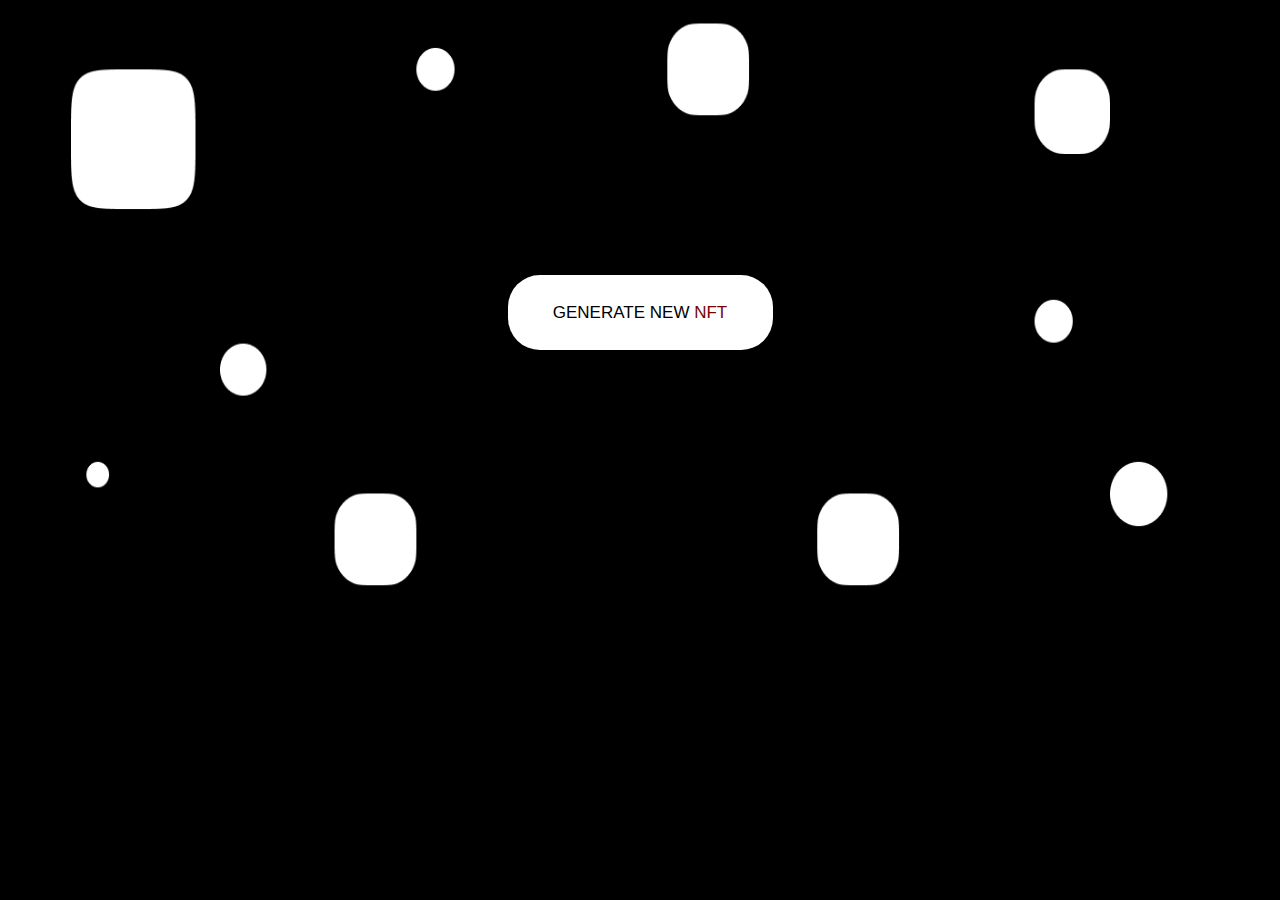
<file: index.html>
<!doctype html>
<html lang="ru">
<head>
    <meta charset="UTF-8">
    <meta name="viewport"
          content="width=device-width, user-scalable=no, initial-scale=1.0, maximum-scale=1.0, minimum-scale=1.0">
    <meta http-equiv="X-UA-Compatible" content="ie=edge">
    <link rel="stylesheet" href="css/index.css"/>
    <link rel="stylesheet" href="./css/reset.css">
    <link rel="preconnect" href="https://fonts.googleapis.com">
    <link rel="preconnect" href="https://fonts.gstatic.com" crossorigin>
    <link href="https://fonts.googleapis.com/css2?family=Space+Grotesk:wght@300;400;500;600;700&display=swap"
          rel="stylesheet">
    <title>NFT</title>
</head>
<body>
<div id="container">
    <div class="header">
        <button id="button" class="button">
            GENERATE NEW <span class="red-text">NFT</span>
        </button>
    </div>
    <ul id="list" class="list">

    </ul>
</div>
<script src="js/index.js"/>
</body>
</html>
</file>
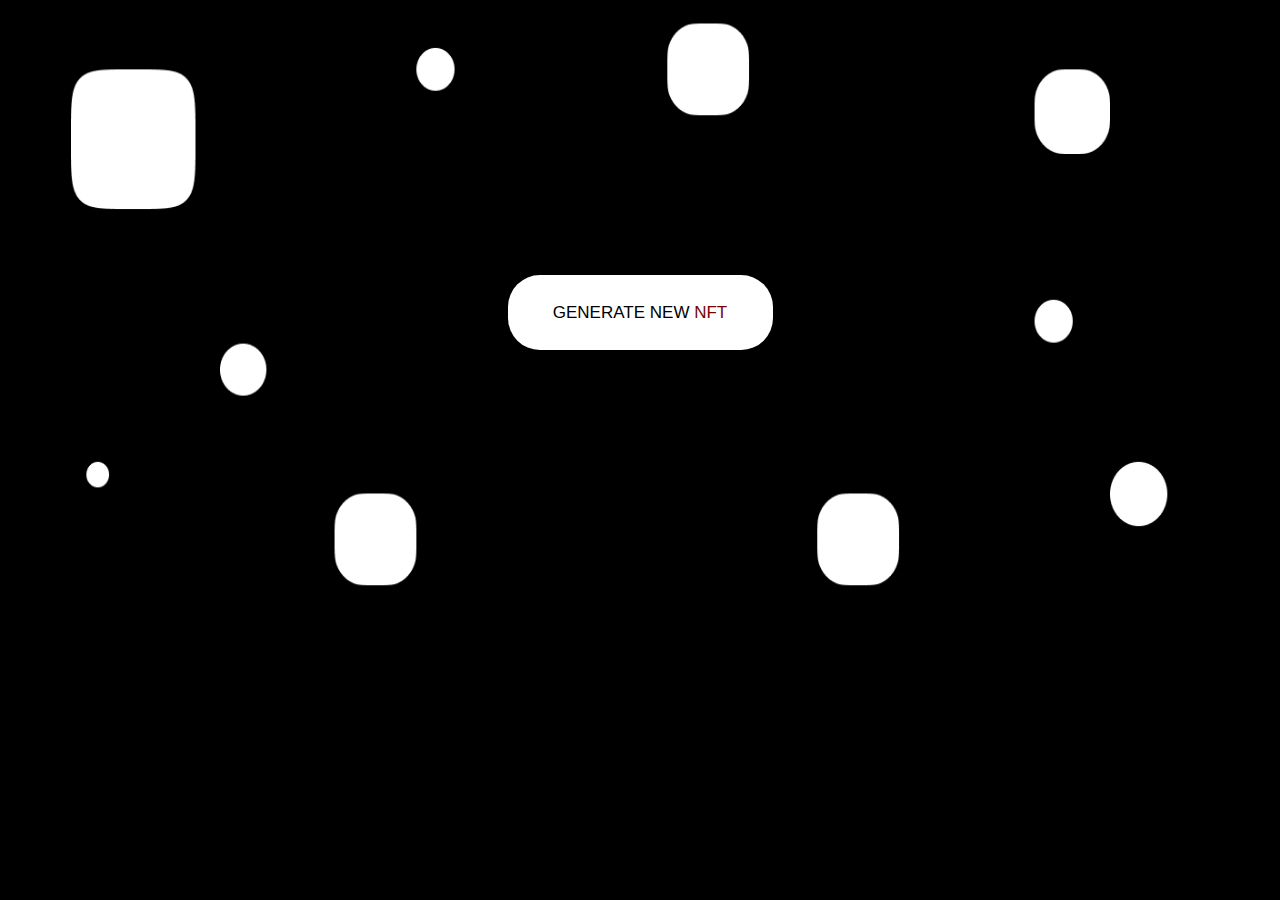
<file: HW7/index.html>
<!doctype html>
<html lang="ru">
<head>
    <meta charset="UTF-8">
    <meta name="viewport"
          content="width=device-width, user-scalable=no, initial-scale=1.0, maximum-scale=1.0, minimum-scale=1.0">
    <meta http-equiv="X-UA-Compatible" content="ie=edge">
    <link rel="stylesheet" href="css/index.css"/>
    <link rel="stylesheet" href="./css/reset.css">
    <link rel="preconnect" href="https://fonts.googleapis.com">
    <link rel="preconnect" href="https://fonts.gstatic.com" crossorigin>
    <link href="https://fonts.googleapis.com/css2?family=Space+Grotesk:wght@300;400;500;600;700&display=swap"
          rel="stylesheet">
    <title>NFT</title>
</head>
<body>
<div id="container">
    <div class="header">
        <button id="button" class="button">
            GENERATE NEW <span class="red-text">NFT</span>
        </button>
    </div>
    <ul id="list" class="list">
    </ul>
</div>
<script src="js/index.js"/>
</body>
</html>
</file>
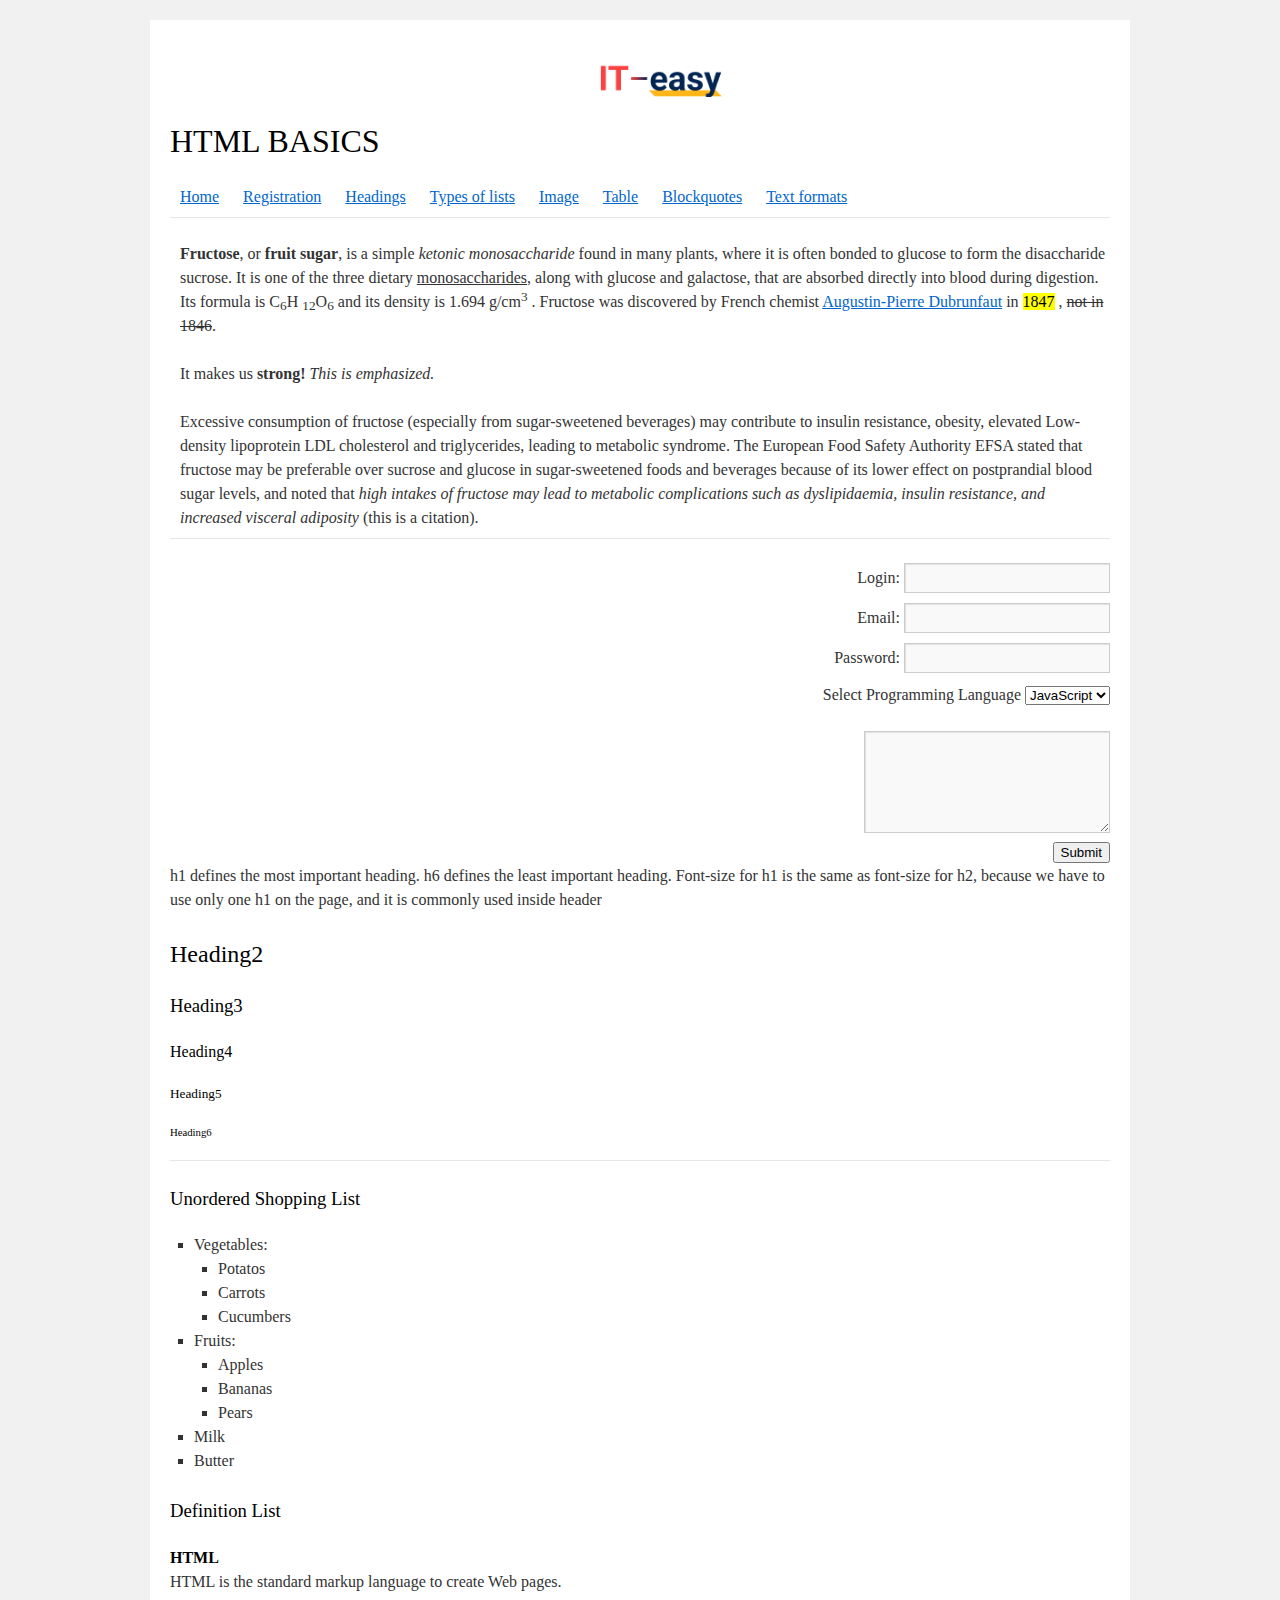
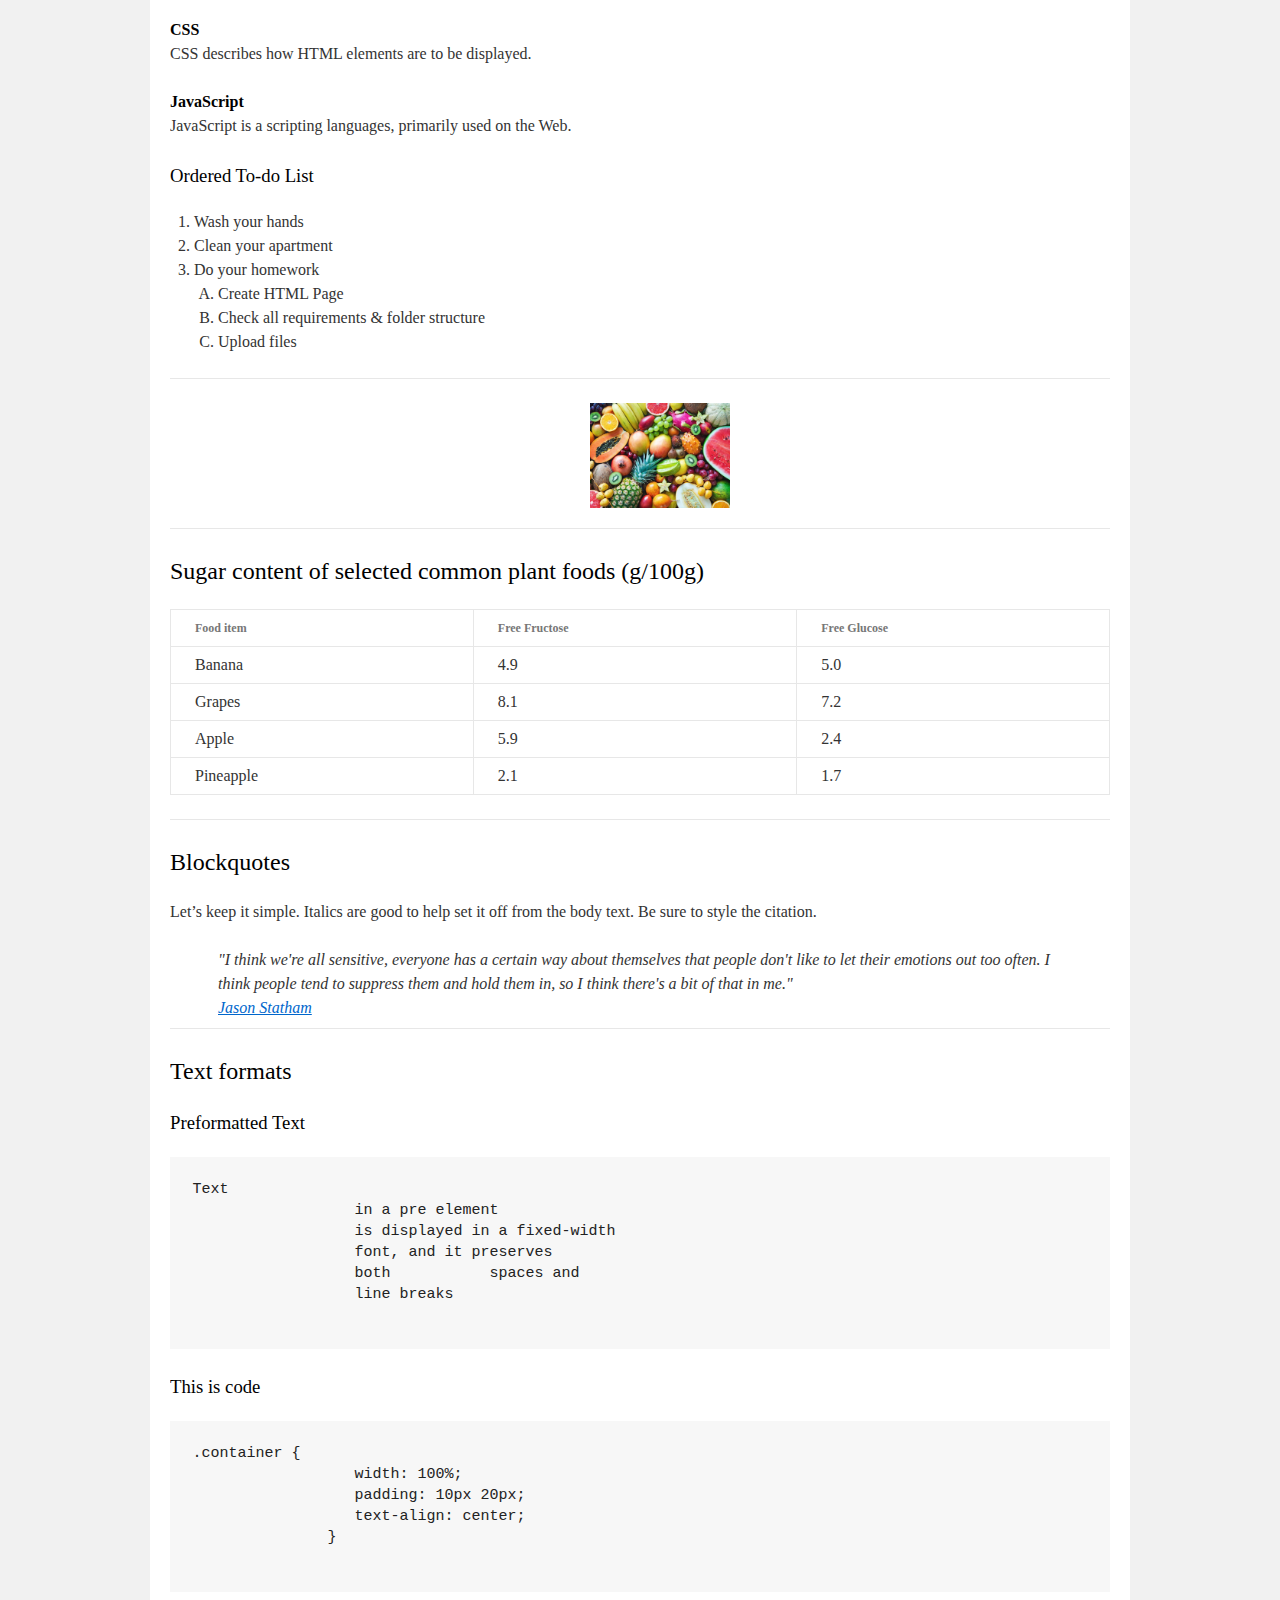
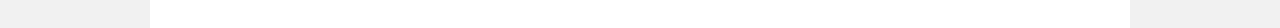
<file: HW1/homework/index.html>
<!DOCTYPE html>
<html lang="en">

<head>
   <meta charset="utf-8">
   <title>HTML Basics</title>
   <link rel="stylesheet" href="style.css">
</head>

<body>
   <div id="wrapper">
      <div id="main">
      <div id="container">
         <div id="content" role="main">
            <img src="logo.png" alt="logo">

            <h1>HTML BASICS</h1>

            <nav>
            <a href="index.html">Home</a>
            <a href="index.html#registration-section">Registration</a>
            <a href="index.html#heading-section">Headings</a>
            <a href="index.html#type-of-list-section">Types of lists</a>
            <a href="index.html#image-section">Image</a>
            <a href="index.html#table-section">Table</a>
            <a href="index.html#blockquotes-section">Blockquotes</a>
            <a href="index.html#text-formats-section">Text formats </a>
            </nav>

            <hr>

         <article>
            <div><b>Fructose</b>, or
            <b>fruit sugar</b>, is a simple
            <i>ketonic monosaccharide</i> found in many plants, where it is often bonded to glucose to form the
            disaccharide sucrose.
            It is one of the three dietary
            <u>monosaccharides</u>, along with glucose and galactose, that are absorbed directly into blood
            during digestion.
            Its formula is C<sub>6</sub>H <sub>12</sub>O<sub>6</sub> and its density is 1.694 g/cm<sup>3</sup> .
            Fructose was discovered by French chemist
            <a href="#">Augustin-Pierre Dubrunfaut</a> in
            <mark>1847</mark>
            , <s>not in 1846</s>.</div>
      
         <br>

         <div>It makes us <b> strong!</b> <i> This is emphasized.</i></div>

         <br>

         <div>Excessive consumption of fructose (especially from sugar-sweetened beverages) may contribute to insulin resistance, obesity, elevated
            Low-density lipoprotein LDL cholesterol and triglycerides, leading to metabolic syndrome.
            The European Food Safety Authority EFSA stated that fructose may be preferable over sucrose and glucose in sugar-sweetened foods and beverages because of its lower effect on postprandial blood sugar levels, and noted that
            <i> high intakes of fructose may lead to metabolic complications such as dyslipidaemia, insulin resistance, and increased visceral adiposity </i> (this is a citation).</div>
         </article>

            <hr>

         <div id="registration-section">
         <form >
            <div>
               <label >Login:</label>
               <input type="text">
            </div>
            <div>
               <label >Email:</label>
               <input type="email">
            </div>
            <div>
               <label >Password:</label>
               <input type="password">
            </div>
            <div>
               <label>Select Programming Language</label>
               <select name="Language">
                  <option value="JavaScript" selected >JavaScript</option>
                  <option value="Python">Python</option>
                  <option value="PHP">PHP</option>
               </select>
            </div>
            <br>
            <div>
               <textarea name="description" cols="25" rows="4"></textarea>
            </div>
               <button>Submit</button>
         </form>
         </div>

         <div id="heading-section">
         <p>h1 defines the most important heading. h6 defines the least important heading. Font-size for h1 is the same as font-size for h2, because we have to use only one h1 on the page, and it is commonly used inside header</p>
            <h2>Heading2</h2>
            <h3>Heading3</h3>
            <h4>Heading4</h4>
            <h5>Heading5</h5>
            <h6>Heading6</h6>
         </div>
         <hr>
         <div id="type-of-list-section">
            <div>
            <h3>Unordered Shopping List</h3>
            <ul> 
               <li>Vegetables:
                  <ul>
                     <li>Potatos</li>
                     <li>Carrots</li>
                     <li>Cucumbers</li>
                     </ul>
               </li>
               <li>Fruits:
                  <ul>
                     <li>Apples</li>
                     <li>Bananas</li>
                     <li>Pears</li>
                     </ul>
               </li>
               <li>Milk</li>
               <li>Butter</li> 
            </ul>              
         </div>
         <div>
            <h3>Definition List</h3>
         <dl>
            <dt>HTML</dt>
            <dd>HTML is the standard markup language to create Web pages.</dd>

            <dt>CSS</dt>
            <dd>CSS describes how HTML elements are to be displayed.</dd>

            <dt>JavaScript</dt>
            <dd>JavaScript is a scripting languages, primarily used on the Web.</dd>
         </dl>
         </div>

         <div>
            <h3>Ordered To-do List</h3>
            <ol>
               <li>Wash your hands</li>
               <li>Clean your apartment</li>
               <li>Do your homework
                  <ol>
                     <li>Create HTML Page</li>
                     <li>Check all requirements & folder structure</li>
                     <li>Upload files</li>
                  </ol>
               </li>
            </ol>
         </div></div>
         <hr>
         <div id="image-section">
            <img src="fruits.jpg" alt="Fruits">
         </div>
         <hr>
         <div id="table-section">
            <h2>Sugar content of selected common plant foods (g/100g)</h2>
            <table>
               <tr>
                  <th>Food item</th>
                  <th>Free Fructose</th>
                  <th>Free Glucose</th>
               </tr>
               <tr>
                  <td>Banana</td>
                  <td>4.9</td>
                  <td>5.0</td>
               </tr>
               <tr>
                  <td>Grapes</td>
                  <td>8.1</td>
                  <td>7.2</td>
               </tr>
               <tr>
                  <td>Apple</td>
                  <td>5.9</td>
                  <td>2.4</td>
               </tr>
               <tr>
                  <td>Pineapple</td>
                  <td>2.1</td>
                  <td>1.7
                  </td>
               </tr>
            </table>
         </div>
         <hr>
         <div id="blockquotes-section">
            <h2>Blockquotes</h2>
            <p>Let’s keep it simple. Italics are good to help set it off from the body text. Be sure to style the citation.</p>
            <blockquote>"I think we're all sensitive, everyone has a certain way about themselves that people don't like to let their emotions out too often. I think people tend to suppress them and hold them in, so I think there's a bit of that in me."
            <br>
            <a href="https://ru.wikiquote.org/wiki/%D0%94%D0%B6%D0%B5%D0%B9%D1%81%D0%BE%D0%BD_%D0%A1%D1%82%D0%B5%D0%B9%D1%82%D0%B5%D0%BC">Jason Statham</a></blockquote>
         </div>
         <hr>
         <div id="text-formats-section">
            <h2>Text formats</h2>
            <div>
               <h3>Preformatted Text</h3>
               <pre>Text
                  in a pre element
                  is displayed in a fixed-width
                  font, and it preserves
                  both           spaces and
                  line breaks
               </pre>
            </div>
            <div>
               <h3>This is code</h3>
               <pre>.container {
                  width: 100%;
                  padding: 10px 20px;
                  text-align: center;
               }
               </pre>
            </div>
         </div>
      </div>
      </div>
      </div>
      </div>
</body>

</html>
</file>
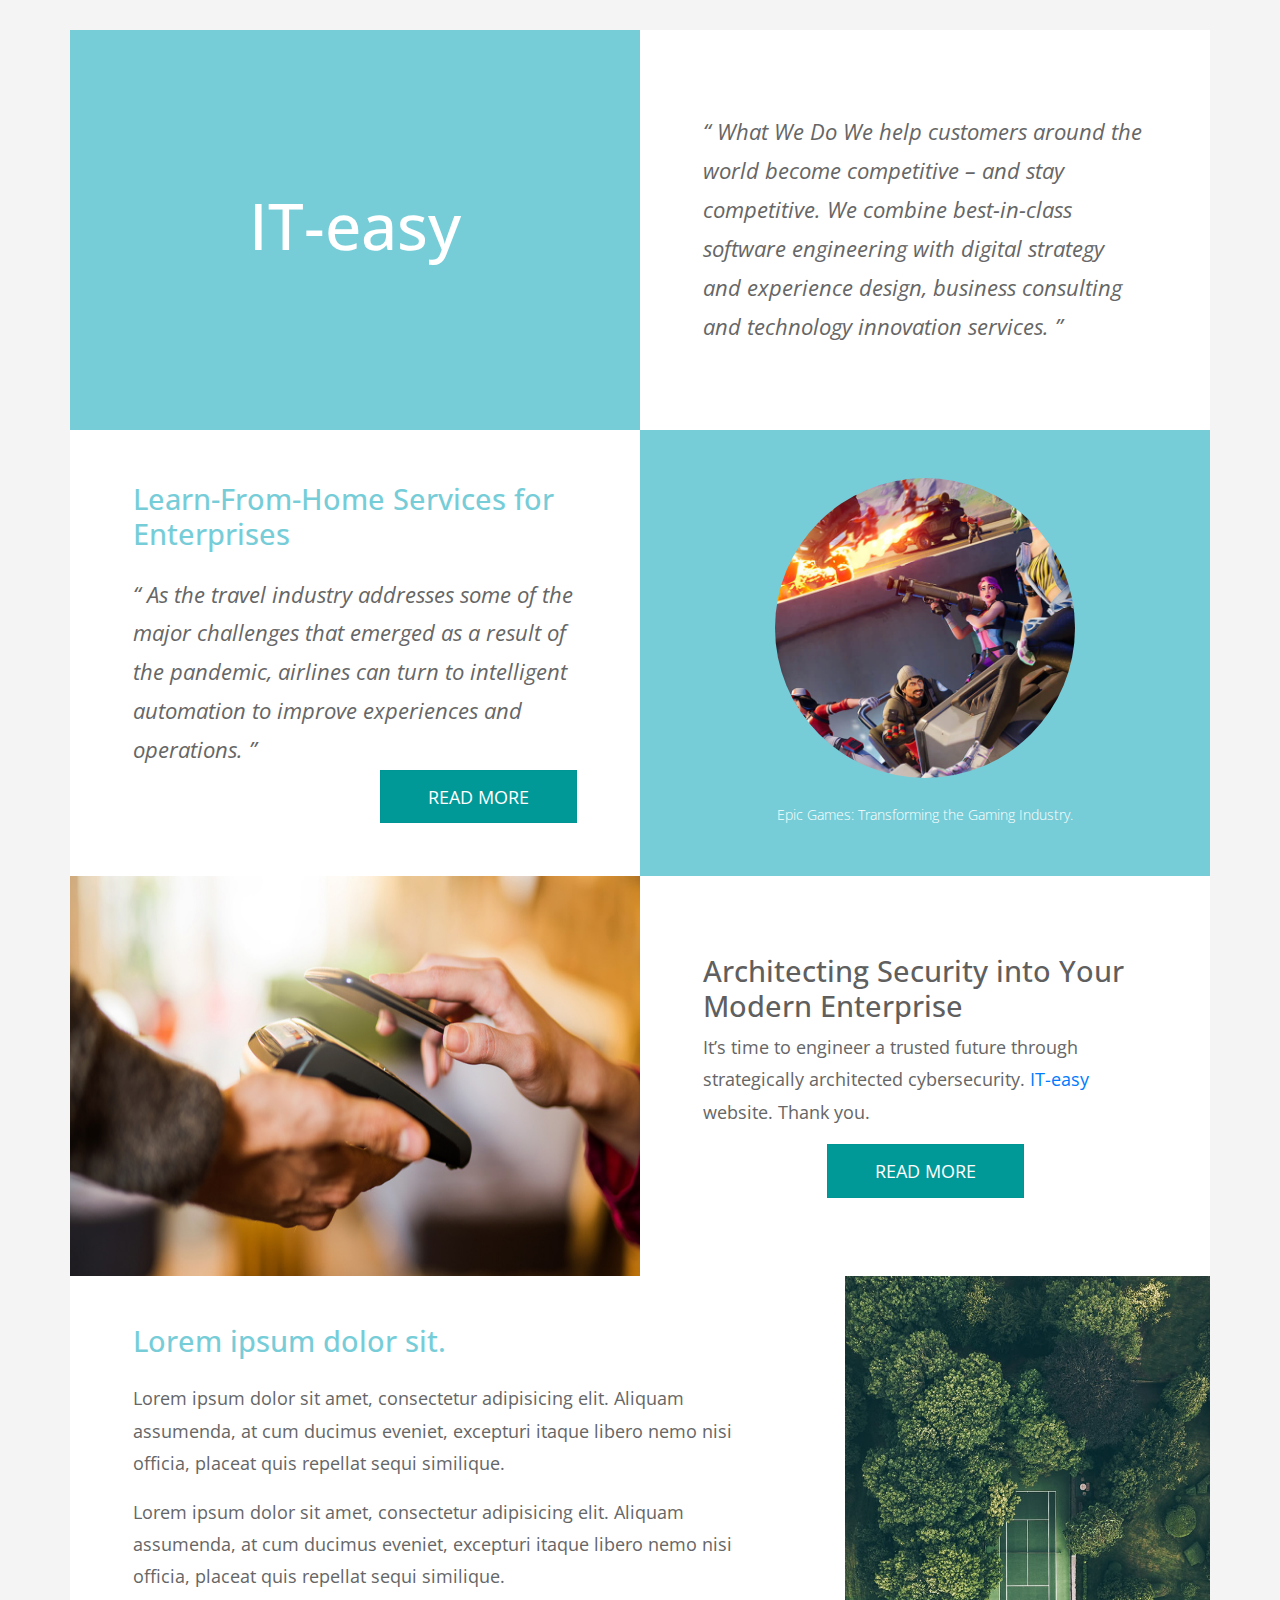
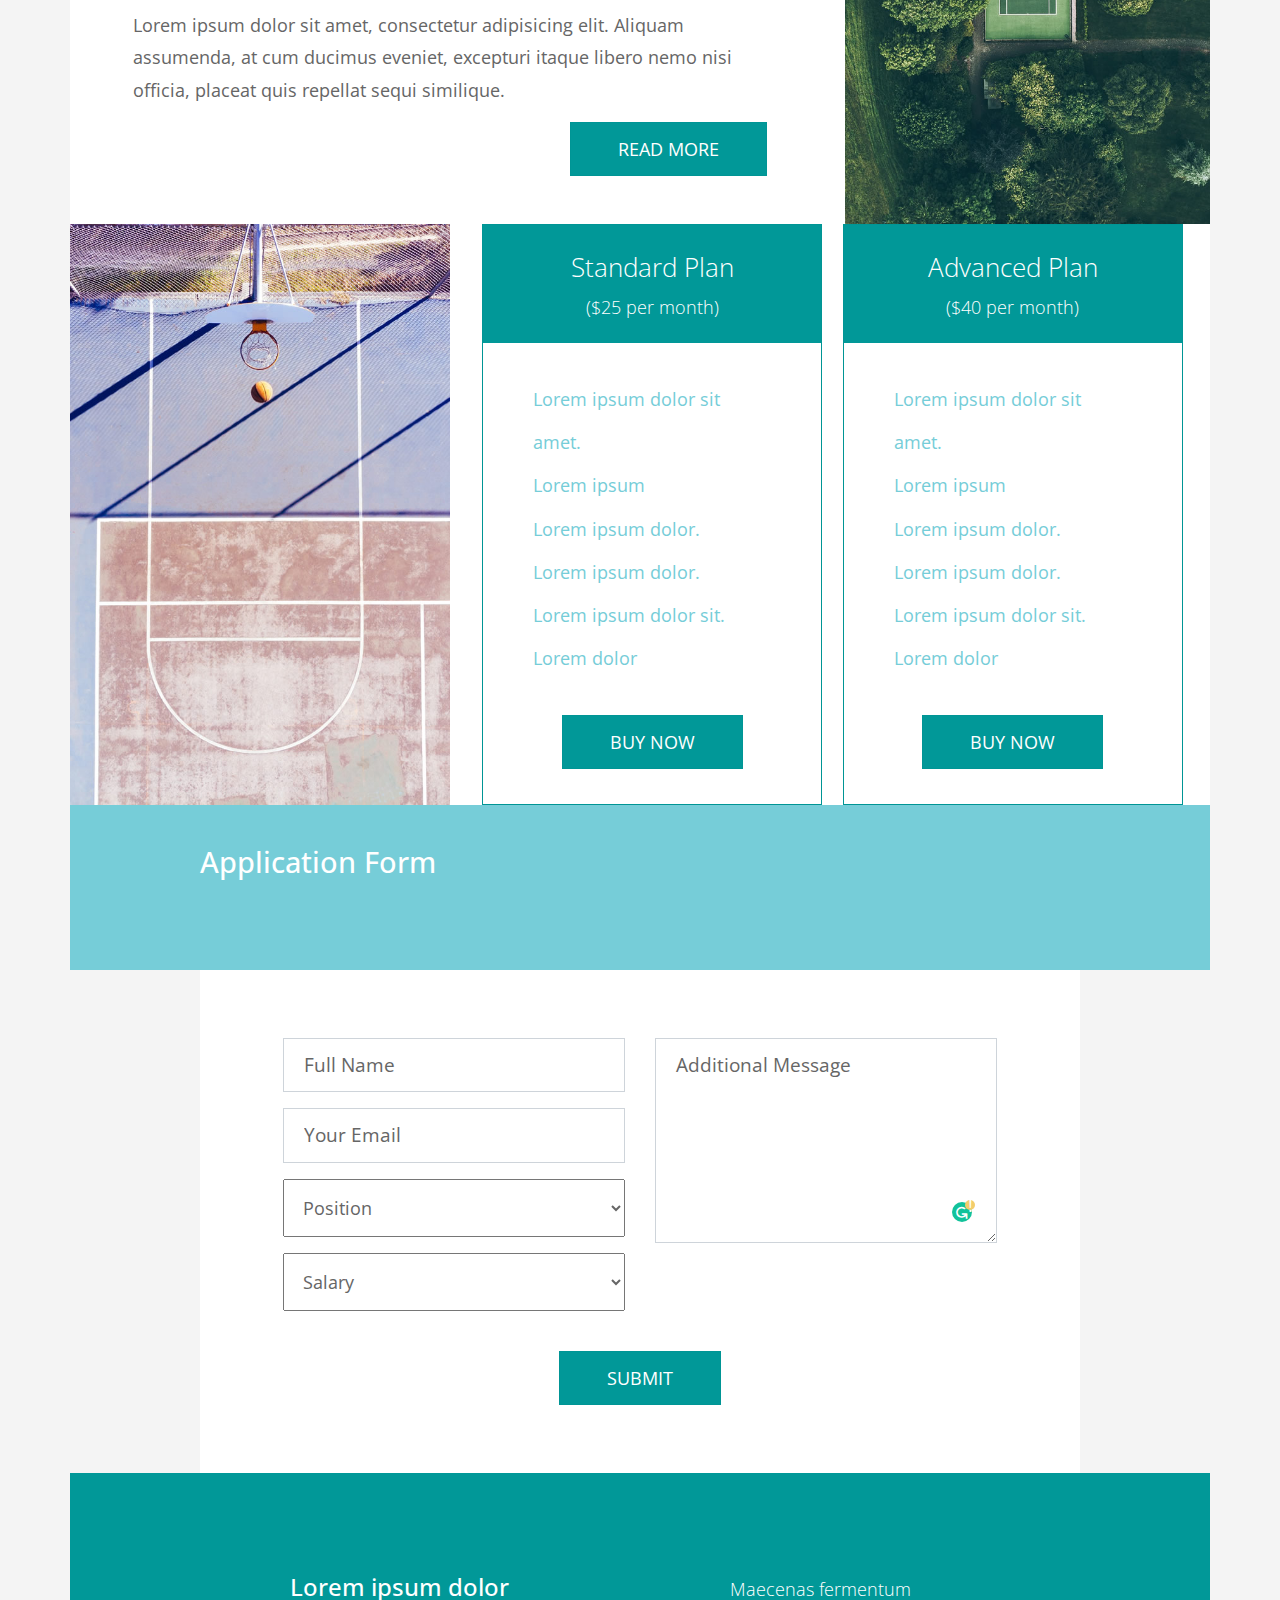
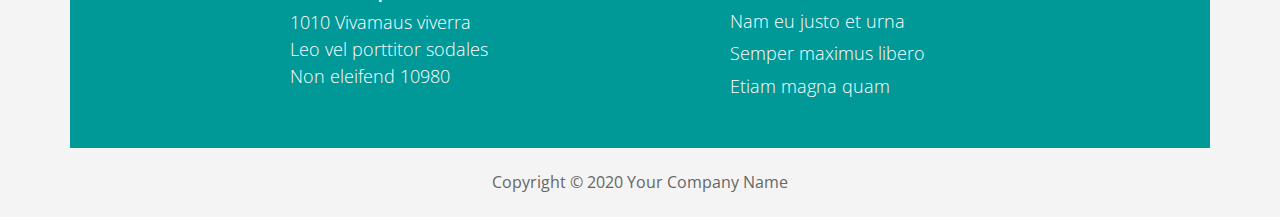
<file: HW2/homework/index.html>
<!DOCTYPE html>
<html lang="en">
<head>
  <meta charset="utf-8">
  <meta name="viewport" content="width=device-width, initial-scale=1">

  <title>CSS BASICS HW</title>

    <link rel="stylesheet" href="https://fonts.googleapis.com/css?family=Open+Sans:300,400">
    <link rel="stylesheet" href="css/bootstrap.min.css">
    <link rel="stylesheet" href="css/general.css">
    <link rel="stylesheet" href="css/style.css">

</head>

<body>

 <div class="container">

    <section class="row tm-section tm-card">
       <div class="col-sm-12 col-md-12 col-lg-6 col-xl-6 p-0">
        <div class="tm-flex-center p-5 tm-bg-color-primary tm-section-min-h">
          <h1 class="tm-text-color-white tm-site-name">IT-easy</h1>
        </div>
      </div>
      <div class="col-sm-12 col-md-12 col-lg-6 col-xl-6">
        <div class="tm-flex-center p-5">
          <q class="tm-quote">
              What We Do
              We help customers around the world become competitive – and stay competitive.
              We combine best-in-class software engineering with digital strategy and experience design, business consulting and technology innovation services.
          </q>
        </div>
      </div>
    </section>

    <section class="row tm-section tm-card tm-col-md-reverse">
        <div class="col-sm-12 col-md-12 col-lg-6 col-xl-6 p-0">
            <div class="tm-flex-center p-5 tm-bg-color-primary">
                <div class="tm-max-w-400 tm-flex-center tm-flex-col">
                    <div class="rounded-circle mb-4"></div>
                    <p class="tm-text-color-white small tm-font-thin mb-0">Epic Games: Transforming the Gaming Industry.</p>
                </div>
            </div>
        </div>
        <div class="col-sm-12 col-md-12 col-lg-6 col-xl-6">
      <div class="tm-flex-center p-5">
        <div class="tm-md-flex-center">
          <h2 class="tm-text-color-primary mb-4">Learn-From-Home Services for Enterprises</h2>
            <q class="tm-quote">
                As the travel industry addresses some of the major challenges that emerged as a result of the pandemic, airlines can turn to intelligent automation to improve experiences and operations.
            </q>
          <a href="#" class="btn btn-primary float-lg-right tm-md-align-center">Read more</a>
        </div>
      </div>
    </div>
    </section>

    <section class="row tm-section tm-mb-30 tm-card">
      <div class="col-sm-12 col-md-12 col-lg-6 col-xl-6 p-0 text-center">
        <img src="img/image-01.jpg" alt="Image" class="img-fluid">
      </div>
      <div class="col-sm-12 col-md-12 col-lg-6 col-xl-6">
        <div class="tm-flex-center p-5">
          <div class="tm-flex-center tm-flex-col">
            <h2 class="tm-text-color-primary">Architecting Security into Your Modern Enterprise</h2>
            <p>It’s time to engineer a trusted future through strategically architected cybersecurity.
                <a href="https://it-easy.com.ua/" target="_parent">IT-easy</a>
                website. Thank you.</p>
            <a href="#" class="btn btn-primary">Read More</a>
          </div>
        </div>
      </div>
    </section>

    <section class="row tm-section tm-mb-30">
     <div class="col-sm-12 col-md-12 col-lg-8 col-xl-8">
      <div class="tm-flex-center pl-5 pr-5 pt-5 pb-5">
        <div class="tm-md-flex-center">
         <h2 class="mb-4 tm-text-color-primary">Lorem ipsum dolor sit.</h2>
         <p>Lorem ipsum dolor sit amet, consectetur adipisicing elit. Aliquam assumenda, at cum ducimus eveniet, excepturi itaque libero nemo nisi officia, placeat quis repellat sequi similique.</p>
            <p>Lorem ipsum dolor sit amet, consectetur adipisicing elit. Aliquam assumenda, at cum ducimus eveniet, excepturi itaque libero nemo nisi officia, placeat quis repellat sequi similique.</p>
            <p>Lorem ipsum dolor sit amet, consectetur adipisicing elit. Aliquam assumenda, at cum ducimus eveniet, excepturi itaque libero nemo nisi officia, placeat quis repellat sequi similique.</p>
         <a href="#" class="btn btn-primary float-lg-right tm-md-align-center">Read More</a>
       </div>
     </div>
    </div>
    <div class="col-sm-12 col-md-12 col-lg-4 col-xl-4 text-xl-right text-md-center text-center mt-5 mt-lg-0 pr-lg-0">
     <img src="img/image-02.jpg" alt="Image" class="img-fluid">
    </div>
    </section>

    <section class="row tm-section tm-mb-30">
      <div class="col-sm-12 col-md-12 col-lg-4 col-xl-4 p-md-0 text-md-center text-center mb-4 mb-lg-0">
       <img src="img/image-03.jpg" alt="Image" class="img-fluid">
     </div>
     <div class="col-sm-12 col-md-6 col-lg-4 col-xl-4 pl-lg-4 pr-xl-0 mb-4 mb-lg-0">
      <div class="tm-flex-center">
       <div class="tm-pricing-table">
        <div class="tm-bg-color-secondary tm-text-color-white text-center tm-font-thin tm-pricing-header">
          <p class="mb-0 tm-pricing-header-title">Standard Plan</p>
          <p class="mb-0 tm-pricing-header-subtitle">($25 per month)</p>
        </div>
        <div class="tm-pricing-body">
          <ul class="tm-feature-list">
            <li>Lorem ipsum dolor sit amet.</li>
            <li>Lorem ipsum</li>
            <li>Lorem ipsum dolor.</li>
            <li>Lorem ipsum dolor.</li>
            <li>Lorem ipsum dolor sit.</li>
            <li>Lorem dolor</li>
          </ul>
          <a href="#" class="btn btn-secondary">Buy now</a>
        </div>
      </div>
    </div>
    </div>
    <div class="col-sm-12 col-md-6 col-lg-4 col-xl-4 pl-xl-0 mb-4 mb-lg-0">
      <div class="tm-flex-center">
       <div class="tm-pricing-table">
        <div class="tm-bg-color-secondary tm-text-color-white text-center tm-font-thin tm-pricing-header">
          <p class="mb-0 tm-pricing-header-title">Advanced Plan</p>
          <p class="mb-0 tm-pricing-header-subtitle">($40 per month)</p>
        </div>
        <div class="tm-pricing-body">
            <ul class="tm-feature-list">
                <li>Lorem ipsum dolor sit amet.</li>
                <li>Lorem ipsum</li>
                <li>Lorem ipsum dolor.</li>
                <li>Lorem ipsum dolor.</li>
                <li>Lorem ipsum dolor sit.</li>
                <li>Lorem dolor</li>
            </ul>
          <a href="#" class="btn btn-secondary">Buy now</a>
            <p class="tm-pricing-discount">
                <span class="tm-pricing-discount__star">*</span>
                <span class="tm-pricing-discount__text">Special discount</span>
            </p>
        </div>
      </div>
    </div>
    </div>
    </section>

    <section class="row">
      <div class="col-lg-12 tm-form-header pl-5 pr-5">
        <h2 class="tm-container-inner tm-text-color-white">Application Form</h2>
      </div>
      <div class="col-lg-12 pl-2 pl-sm-3 pl-md-5 pr-2 pr-sm-3 pr-md-5">
        <form action="index.html" method="post" class="row tm-container-inner tm-contact-form">
          <div class="col-xs-12 col-sm-12 col-md-6 col-lg-6 col-xl-6">
            <div class="form-group">
              <input type="text" id="contact_name" name="contact_name" class="form-control" placeholder="Full Name"  required/>
            </div>
            <div class="form-group">
              <input type="email" id="contact_email" name="contact_email" class="form-control" placeholder="Your Email"  required/>
            </div>
            <div class="form-group">
              <select>
                <option value="">Position</option>
                <option value="ceo">Chief Executive Officer</option>
                <option value="ms">Marketing Specialist</option>
                <option value="om">Operating Manager</option>
                <option value="sa">Sales Assistant</option>
              </select>
            </div>
            <div class="form-group">
              <select>
                <option value="">Salary</option>
                <option value="100k">$100,000-$140,000</option>
                <option value="200k">$200,000-$260,000</option>
                <option value="300k">$300,000-$375,000</option>
              </select>
            </div>
          </div>
          <div class="col-xs-12 col-sm-12 col-md-6 col-lg-6 col-xl-6">
            <div class="form-group">
              <textarea id="contact_message" name="contact_message" class="form-control" rows="6" placeholder="Additional Message" required></textarea>
            </div>
          </div>
          <div class="col-xs-12 mt-4 tm-center">
            <button type="submit" class="btn btn-primary">Submit</button>
          </div>
        </form>
      </div>
      <div class="col-lg-12 tm-bg-color-secondary tm-text-color-white tm-font-thin tm-form-footer">
        <div class="row tm-container-inner">
          <div class="col-sm-12 col-md-6 col-lg-6 col-xl-6">
            <div class="tm-footer-info-box">
              <h4>Lorem ipsum dolor</h4>
              <address>
                1010 Vivamaus viverra<br>
                Leo vel porttitor sodales<br>
                Non eleifend 10980
              </address>
            </div>
          </div>
          <div class="col-sm-12 col-md-6 col-lg-6 col-xl-6">
            <div class="tm-footer-info-box">
              <p>Maecenas fermentum<br>
              Nam eu justo et urna<br>
              Semper maximus libero<br>
              Etiam magna quam</p>
            </div>
          </div>
        </div>
      </div>
    </section>

    <div class="row">
        <div class="col-lg-12">
            <p class="text-center small tm-copyright-text mb-0">Copyright &copy; <span class="tm-current-year">2020</span> Your Company Name</p>
        </div>
    </div>

</div>

</body>
</html>
</file>
<file: css/index.css>
body {
    font-family: 'Space Grotesk', sans-serif;
    background-color: black;
}

.header {
    background: url("../image/background.png") 0 0/100% 100% no-repeat;
    height: 625px;
    display: flex;
    justify-content: center;
    align-items: center;
}

.button {
    border: none;
    width: 265px;
    height: 75px;
    border-radius: 32px;
    box-shadow: 12px 32px 80px -20px rgba(0, 0, 0, 0.12);
    background-color: white;
    font-weight: 500;
    font-size: 17px;
}

.red-text {
    color: #750505
}

.item {
    display: flex;
    flex-direction: column;
    background-color: white;
    border-radius: 12px;
}

.list {
    display: flex;
    flex-wrap: wrap;
    gap: 45px;
    margin: 0 55px;
}

.item {
    position: relative;
}

.card {
    color: white;
    position: relative;
    z-index: 10;
    padding: 7px 7px 50px 7px;
    background-color: #3E3E3E;
    border-radius: 12px;
}

.card__image {
    width: 165px;
    height: 195px;
    border-radius: 10px;
}

.card__name {
    left: 17px;
    top: 10px;
    position: absolute;
    font-size: 19px;
    width: 75px;
}

.card__description {
    position: absolute;
    font-size: 17px;
    left: 17px;
    bottom: 25px;
    width: 75px;
}

.card__button-container {
    display: none;
    background-color: #fff;
    position: absolute;
    border-radius: 12px;
    top: 0;
    left: 0;
    right: 0;
    bottom: -40px;
}

.card__button {
    background: none;
    border: none;
    position: absolute;
    bottom: 0;
    left: calc(50% - 17px);
    padding: 5px;
}

.item:hover .card__button-container {
    display: flex;
}
</file>
<file: HW7/css/index.css>
body {
    font-family: 'Space Grotesk', sans-serif;
    background-color: black;
}

.header {
    background: url("../image/background.png") 0 0/100% 100% no-repeat;
    height: 625px;
    display: flex;
    justify-content: center;
    align-items: center;
}

.button {
    border: none;
    width: 265px;
    height: 75px;
    border-radius: 32px;
    box-shadow: 12px 32px 80px -20px rgba(0, 0, 0, 0.12);
    background-color: white;
    font-weight: 500;
    font-size: 17px;
}

.red-text {
    color: #750505
}

.item {
    display: flex;
    flex-direction: column;
    background-color: white;
    border-radius: 12px;
}

.list {
    display: flex;
    flex-wrap: wrap;
    gap: 45px;
    margin: 0 55px;
}

.item {
    position: relative;
}

.card {
    color: white;
    position: relative;
    z-index: 10;
    padding: 7px 7px 50px 7px;
    background-color: #3E3E3E;
    border-radius: 12px;
}

.card__image {
    width: 165px;
    height: 195px;
    border-radius: 10px;
}

.card__name {
    left: 17px;
    top: 10px;
    position: absolute;
    font-size: 19px;
    width: 75px;
}

.card__description {
    position: absolute;
    font-size: 17px;
    left: 17px;
    bottom: 25px;
    width: 75px;
}

.card__button-container {
    display: none;
    background-color: #fff;
    position: absolute;
    border-radius: 12px;
    top: 0;
    left: 0;
    right: 0;
    bottom: -40px;
}

.card__button {
    background: none;
    border: none;
    position: absolute;
    bottom: 0;
    left: calc(50% - 17px);
    padding: 5px;
}

.item:hover .card__button-container {
    display: flex;
}
</file>
<file: HW1/homework/style.css>
html,body,div,span,applet,object,iframe,h1,h2,h3,h4,h5,h6,p,blockquote,pre,a,abbr,acronym,address,big,cite,code,del,dfn,em,font,img,ins,kbd,q,s,samp,small,strike,strong,sub,sup,tt,var,b,u,i,center,dl,dt,dd,ol,ul,li,fieldset,form,label,legend,table,caption,tbody,tfoot,thead,tr,th,td{background:transparent;border:0;margin:0;padding:0;vertical-align:baseline}body{line-height:1}h1,h2,h3,h4,h5,h6{clear:both;font-weight:normal}ol,ul{list-style:none}blockquote{quotes:none}blockquote:before,blockquote:after{content:'';content:none}del{text-decoration:line-through}table{border-collapse:collapse;border-spacing:0}a img{border:0}#container{float:left;margin:0 -240px 0 0;width:100%}#primary,#secondary{float:right;overflow:hidden;width:220px}#secondary{clear:right}#footer{clear:both;width:100%}.one-column #content{margin:0 auto;width:640px}.single-attachment #content{margin:0 auto;width:900px}body,input,textarea,.page-title span,.pingback a.url{font-family:Georgia,"Bitstream Charter",serif}h3#comments-title,h3#reply-title,#access .menu,#access div.menu ul,#cancel-comment-reply-link,.form-allowed-tags,#site-info,#site-title,#wp-calendar,.comment-meta,.comment-body tr th,.comment-body thead th,.entry-content label,.entry-content tr th,.entry-content thead th,.entry-meta,.entry-title,.entry-utility,#respond label,.navigation,.page-title,.pingback p,.reply,.widget-title,.wp-caption-text{font-family:"Helvetica Neue",Arial,Helvetica,"Nimbus Sans L",sans-serif}input[type="submit"]{font-family:"Helvetica Neue",Arial,Helvetica,"Nimbus Sans L",sans-serif}pre{font-family:"Courier 10 Pitch",Courier,monospace}code{font-family:Monaco,Consolas,"Andale Mono","DejaVu Sans Mono",monospace}#access .menu-header,div.menu,#colophon,#branding,#main,#wrapper{margin:0 auto;width:940px}#wrapper{background:#fff;margin-top:20px;padding:0 20px}#footer-widget-area{overflow:hidden}#footer-widget-area .widget-area{float:left;margin-right:20px;width:220px}#footer-widget-area #fourth{margin-right:0}#site-info{float:left;font-size:14px;font-weight:bold;width:700px}#site-generator{float:right;width:220px}body{background:#f1f1f1}body,input,textarea{color:#666;font-size:12px;line-height:18px}hr{background-color:#e7e7e7;border:0;clear:both;height:1px;margin-bottom:18px}p{margin-bottom:18px}ul{list-style:square;margin:0 0 18px 1.5em}ol{list-style:decimal;margin:0 0 18px 1.5em}ol ol{list-style:upper-alpha}ol ol ol{list-style:lower-roman}ol ol ol ol{list-style:lower-alpha}ul ul,ol ol,ul ol,ol ul{margin-bottom:0}dl{margin:0 0 24px 0}dt{font-weight:bold}dd{margin-bottom:18px}strong{font-weight:bold}cite,em,i{font-style:italic}big{font-size:131.25%}ins{background:#ffc;text-decoration:none}blockquote{font-style:italic;padding:0 3em}blockquote cite,blockquote em,blockquote i{font-style:normal}pre{background:#f7f7f7;color:#222;line-height:18px;margin-bottom:18px;overflow:auto;padding:1.5em}abbr,acronym{cursor:help}sup,sub{height:0;line-height:1;position:relative;vertical-align:baseline}sup{bottom:1ex}sub{top:.5ex}small{font-size:smaller}input{margin-bottom:10px}input[type="text"],input[type="password"],input[type="email"],input[type="url"],input[type="number"],textarea{background:#f9f9f9;border:1px solid #ccc;box-shadow:inset 1px 1px 1px rgba(0,0,0,0.1);-moz-box-shadow:inset 1px 1px 1px rgba(0,0,0,0.1);-webkit-box-shadow:inset 1px 1px 1px rgba(0,0,0,0.1);padding:2px}a:link{color:#06c}a:visited{color:#743399}a:active,a:hover{color:#ff4b33}.screen-reader-text{clip:rect(1px,1px,1px,1px);overflow:hidden;position:absolute !important;height:1px;width:1px}#header{padding:30px 0 0 0}#site-title{float:left;font-size:30px;line-height:36px;margin:0 0 18px 0;width:700px}#site-title a{color:#000;font-weight:bold;text-decoration:none}#site-description{color:#000;clear:right;float:right;font-style:italic;margin:15px 0 18px 0;opacity:.65;width:220px}#branding img{border-top:4px solid #000;border-bottom:1px solid #000;display:block;float:left}#access{background:#000;display:block;float:left;margin:0 auto;width:940px}#access .menu-header,div.menu{font-size:13px;margin-left:12px;width:928px}#access .menu-header ul,div.menu ul{list-style:none;margin:0}#access .menu-header li,div.menu li{float:left;position:relative}#access a{color:#aaa;display:block;line-height:38px;padding:0 10px;text-decoration:none}#access ul ul{box-shadow:0 3px 3px rgba(0,0,0,0.2);-moz-box-shadow:0 3px 3px rgba(0,0,0,0.2);-webkit-box-shadow:0 3px 3px rgba(0,0,0,0.2);display:none;position:absolute;top:38px;left:0;float:left;width:180px;z-index:99999}#access ul ul li{min-width:180px}#access ul ul ul{left:100%;top:0}#access ul ul a{background:#333;line-height:1em;padding:10px;width:160px;height:auto}#access li:hover>a,#access ul ul:hover>a{background:#333;color:#fff}#access ul li:hover>ul{display:block}#access ul li.current_page_item>a,#access ul li.current_page_ancestor>a,#access ul li.current-menu-ancestor>a,#access ul li.current-menu-item>a,#access ul li.current-menu-parent>a{color:#fff}* html #access ul li.current_page_item a,* html #access ul li.current_page_ancestor a,* html #access ul li.current-menu-ancestor a,* html #access ul li.current-menu-item a,* html #access ul li.current-menu-parent a,* html #access ul li a:hover{color:#fff}#main{clear:both;overflow:hidden;padding:40px 0 0 0}#content{margin-bottom:36px}#content,#content input,#content textarea{color:#333;font-size:16px;line-height:24px}#content p,#content ul,#content ol,#content dd,#content pre,#content hr{margin-bottom:24px}#content ul ul,#content ol ol,#content ul ol,#content ol ul{margin-bottom:0}#content pre,#content kbd,#content tt,#content var{font-size:15px;line-height:21px}#content code{font-size:13px}#content dt,#content th{color:#000}#content h1,#content h2,#content h3,#content h4,#content h5,#content h6{color:#000;line-height:1.5em;margin:0 0 20px 0}#content table{border:1px solid #e7e7e7;margin:0 -1px 24px 0;text-align:left;width:100%}#content tr th,#content thead th{color:#777;font-size:12px;font-weight:bold;line-height:18px;padding:9px 24px;border-right:1px solid #e7e7e7}#content tr td{border-top:1px solid #e7e7e7;padding:6px 24px;border-right:1px solid #e7e7e7}#content tr.odd td{background:#f2f7fc}.hentry{margin:0 0 48px 0}.home .sticky{background:#f2f7fc;border-top:4px solid #000;margin-left:-20px;margin-right:-20px;padding:18px 20px}.single .hentry{margin:0 0 36px 0}.page-title{color:#000;font-size:14px;font-weight:bold;margin:0 0 36px 0}.page-title span{color:#333;font-size:16px;font-style:italic;font-weight:normal}.page-title a:link,.page-title a:visited{color:#777;text-decoration:none}.page-title a:active,.page-title a:hover{color:#ff4b33}#content .entry-title{color:#000;font-size:21px;font-weight:bold;line-height:1.3em;margin-bottom:0}.entry-title a:link,.entry-title a:visited{color:#000;text-decoration:none}.entry-title a:active,.entry-title a:hover{color:#ff4b33}.entry-meta{color:#777;font-size:12px}.entry-meta abbr,.entry-utility abbr{border:0}.entry-meta abbr:hover,.entry-utility abbr:hover{border-bottom:1px dotted #666}.single-author .by-author{position:absolute !important;clip:rect(1px 1px 1px 1px);clip:rect(1px,1px,1px,1px)}.entry-content,.entry-summary{clear:both;padding:12px 0 0 0}.entry-content .more-link{white-space:nowrap}#content .entry-summary p:last-child{margin-bottom:12px}.entry-content fieldset{border:1px solid #e7e7e7;margin:0 0 24px 0;padding:24px}.entry-content fieldset legend{background:#fff;color:#000;font-weight:bold;padding:0 24px}.entry-content input{margin:0 0 24px 0}.entry-content input.file,.entry-content input.button{margin-right:24px}.entry-content label{color:#777;font-size:12px}.entry-content select{margin:0 0 24px 0}.entry-content sup,.entry-content sub{font-size:10px}.entry-content blockquote.left{float:left;margin-left:0;margin-right:24px;text-align:right;width:33%}.entry-content blockquote.right{float:right;margin-left:24px;margin-right:0;text-align:left;width:33%}.page-link{clear:both;color:#000;font-weight:bold;line-height:48px;word-spacing:.5em}.page-link a:link,.page-link a:visited{background:#f1f1f1;color:#333;font-weight:normal;padding:.5em .75em;text-decoration:none}.home .sticky .page-link a{background:#d9e8f7}.page-link a:active,.page-link a:hover{color:#ff4b33}body.page .edit-link{clear:both;display:block}#entry-author-info{background:#f2f7fc;border-top:4px solid #000;clear:both;font-size:14px;line-height:20px;margin:24px 0;overflow:hidden;padding:18px 20px}#entry-author-info #author-avatar{background:#fff;border:1px solid #e7e7e7;float:left;height:60px;margin:0 -104px 0 0;padding:11px}#entry-author-info #author-description{float:left;margin:0 0 0 104px}#entry-author-info h2{color:#000;font-size:100%;font-weight:bold;margin-bottom:0}.entry-utility{clear:both;color:#777;font-size:12px;line-height:18px}.entry-meta a,.entry-utility a{color:#777}.entry-meta a:hover,.entry-utility a:hover{color:#ff4b33}#content .video-player{padding:0}.format-standard .wp-video,.format-standard .wp-audio-shortcode,.format-audio .wp-audio-shortcode,.format-standard .video-player{margin-bottom:24px}.home #content .format-aside p,.home #content .category-asides p{font-size:14px;line-height:20px;margin-bottom:10px;margin-top:0}.format-gallery .size-thumbnail img,.category-gallery .size-thumbnail img{border:10px solid #f1f1f1;margin-bottom:0}.format-gallery .gallery-thumb,.category-gallery .gallery-thumb{float:left;margin-right:20px;margin-top:-4px}.home #content .format-gallery .entry-utility,.home #content .category-gallery .entry-utility{padding-top:4px}.attachment .entry-content .entry-caption{font-size:140%;margin-top:24px}.attachment .entry-content .nav-previous a:before{content:'\2190\00a0'}.attachment .entry-content .nav-next a:after{content:'\00a0\2192'}#content img.size-auto,#content img.size-full,#content img.size-large,#content img.size-medium,#content .entry-attachment img,#content .widget-container img{max-width:100%;height:auto}#ie8 #content img.size-auto,#ie8 #content img.size-full,#ie8 #content img.size-large,#ie8 #content img.size-medium,#ie8 #content .entry-attachment img{width:auto}.alignleft,img.alignleft{display:inline;float:left;margin-right:24px;margin-top:4px}.alignright,img.alignright{display:inline;float:right;margin-left:24px;margin-top:4px}.aligncenter,img.aligncenter{clear:both;display:block;margin-left:auto;margin-right:auto}img.alignleft,img.alignright,img.aligncenter{margin-bottom:12px}.wp-caption{background:#f1f1f1;line-height:18px;margin-bottom:20px;max-width:100%;padding:4px;text-align:center}.wp-caption img{margin:5px 5px 0;max-width:622px}.wp-caption p.wp-caption-text{color:#777;font-size:12px;margin:5px}.wp-smiley{margin:0}.gallery{margin:0 auto 18px}.gallery .gallery-item{float:left;margin-top:0;text-align:center}.gallery-columns-1 .gallery-item{width:100%}.gallery-columns-2 .gallery-item{width:50%}.gallery-columns-3 .gallery-item{width:33%}.gallery-columns-4 .gallery-item{width:25%}.gallery-columns-5 .gallery-item{width:20%}.gallery-columns-6 .gallery-item{width:16%}.gallery-columns-7 .gallery-item{width:14%}.gallery-columns-8 .gallery-item{width:12%}.gallery-columns-9 .gallery-item{width:11%}.gallery-columns-1 img{max-width:620px}.gallery-columns-2 img{max-width:288px}.gallery-columns-3 img{max-width:177px}.gallery-columns-4 img{max-width:122px}.gallery-columns-5 img{max-width:88px}.gallery-columns-6 img{max-width:66px}.gallery-columns-7 img{max-width:50px}.gallery-columns-8 img{max-width:39px}.gallery-columns-9 img{max-width:29px}.gallery-item img{height:auto}.gallery-columns-2 .attachment-medium{max-width:92%;height:auto}.gallery-columns-4 .attachment-thumbnail{max-width:84%;height:auto}.gallery .gallery-caption{color:#777;font-size:12px;margin:0 0 12px}.gallery dl{margin:0}.gallery img{border:10px solid #f1f1f1}.gallery br+br{display:none}#content .entry-attachment img{display:block;margin:0 auto}.navigation{color:#777;font-size:12px;line-height:18px;overflow:hidden}.navigation a:link,.navigation a:visited{color:#777;text-decoration:none}.navigation a:active,.navigation a:hover{color:#ff4b33}.nav-previous{float:left;width:50%}.nav-next{float:right;text-align:right;width:50%}#nav-above{margin:0 0 18px 0}#nav-above{display:none}.paged #nav-above,.single #nav-above{display:block}#nav-below{margin:-18px 0 0 0}#comments{clear:both}#comments .navigation{padding:0 0 18px 0}h3#comments-title,h3#reply-title{color:#000;font-size:20px;font-weight:bold;margin-bottom:0}h3#comments-title{padding:24px 0}.commentlist{list-style:none;margin:0}.commentlist li.comment{border-bottom:1px solid #e7e7e7;line-height:24px;margin:0 0 24px 0;padding:0 0 0 56px;position:relative}.commentlist li:last-child{border-bottom:0;margin-bottom:0}#comments .comment-body ul,#comments .comment-body ol{margin-bottom:18px}#comments .comment-body p:last-child{margin-bottom:6px}#comments .comment-body blockquote p:last-child{margin-bottom:24px}.commentlist ol{list-style:decimal}.commentlist .avatar{position:absolute;top:4px;left:0}.comment-author cite{color:#000;font-style:normal;font-weight:bold}.comment-author .says{font-style:italic}.comment-meta{font-size:12px;margin:0 0 18px 0}.comment-meta a:link,.comment-meta a:visited{color:#777;text-decoration:none}.comment-meta a:active,.comment-meta a:hover{color:#ff4b33}.commentlist .bypostauthor>div{background:#f2f7fc;border-top:4px solid #000;margin-bottom:10px;padding:10px 0 0 20px}.reply{font-size:12px;padding:0 0 24px 0}.reply a,a.comment-edit-link{color:#777}.reply a:hover,a.comment-edit-link:hover{color:#ff4b33}.commentlist .children{list-style:none;margin:0}.commentlist .children li{border:0;margin:0}.nopassword,.nocomments{display:none}#comments .pingback{border-bottom:1px solid #e7e7e7;margin-bottom:18px;padding-bottom:18px}.commentlist li.comment+li.pingback{margin-top:-6px}#comments .pingback p{color:#777;display:block;font-size:12px;line-height:18px;margin:0}#comments .pingback .url{font-size:13px;font-style:italic}input[type="submit"]{color:#333}form{text-align:right}input{width:200px}#respond{border-top:1px solid #e7e7e7;margin:24px 0;overflow:hidden;position:relative}#respond p{margin:0}#respond .comment-notes{margin-bottom:1em}.form-allowed-tags{line-height:1em}.children #respond{margin:0 48px 0 0}h3#reply-title{margin:18px 0}#comments-list #respond{margin:0 0 18px 0}#comments-list ul #respond{margin:0}#cancel-comment-reply-link{font-size:12px;font-weight:normal;line-height:18px}#respond .required{color:#ff4b33;font-weight:bold}#respond label{color:#777;font-size:12px}#respond input{margin:0 0 9px;width:98%}#respond textarea{width:98%}#respond .form-allowed-tags{color:#777;font-size:12px;line-height:18px}#respond .form-allowed-tags code{font-size:11px}#respond .form-submit{margin:12px 0}#respond .form-submit input{font-size:14px;width:auto}.widget-area ul{list-style:none;margin-left:0}.widget-area ul ul{list-style:square;margin-left:1.3em}.widget-area select{max-width:100%}.widget_search #s{width:60%}.widget_search label{display:none}.widget-container{word-wrap:break-word;-webkit-hyphens:auto;-moz-hyphens:auto;hyphens:auto;margin:0 0 18px 0}.widget-container .wp-caption img{margin:auto}.widget-container.widget_image .wp-caption{width:auto}.widget-container.widget_image .wp-caption img{margin-left:-8px}.widget-title{color:#222;font-size:14px;font-weight:bold}.widget-area a:link,.widget-area a:visited{text-decoration:none}.widget-area a:active,.widget-area a:hover{text-decoration:underline}.widget-area .entry-meta{font-size:11px}#wp_tag_cloud div{line-height:1.6em}#wp-calendar{width:100%}#wp-calendar caption{color:#222;font-size:14px;font-weight:bold;padding-bottom:4px;text-align:left}#wp-calendar thead{font-size:11px}#wp-calendar tbody{color:#aaa}#wp-calendar tbody td{background:#f5f5f5;border:1px solid #fff;padding:3px 0 2px;text-align:center}#wp-calendar tbody .pad{background:0}#wp-calendar tfoot #next{text-align:right}.widget_rss a.rsswidget{color:#000}.widget_rss a.rsswidget:hover{color:#ff4b33}.widget_rss .widget-title img{width:11px;height:11px}#main .widget-area ul{margin-left:0;padding:0 20px 0 0}#main .widget-area ul ul{border:0;margin-left:1.3em;padding:0}#main .widget-container.music-player ul{margin:0}#footer{margin-bottom:20px}#colophon{border-top:4px solid #000;margin-top:-4px;overflow:hidden;padding:18px 0}#site-info{font-weight:bold}#site-info a{color:#000;text-decoration:none}#site-generator{font-style:italic;position:relative}#site-generator a{background:url(images/wordpress.png) center left no-repeat;color:#666;display:inline-block;line-height:16px;padding-left:20px;text-decoration:none}#site-generator a:hover{text-decoration:underline}img#wpstats{display:block;margin:0 auto 10px}pre{-webkit-text-size-adjust:140%}code{-webkit-text-size-adjust:160%}#access,.entry-meta,.entry-utility,.navigation,.widget-area{-webkit-text-size-adjust:120%}#site-description{-webkit-text-size-adjust:none}@media print{body{background:none !important}#wrapper{clear:both !important;display:block !important;float:none !important;position:relative !important}#header{border-bottom:2pt solid #000;padding-bottom:18pt}#colophon{border-top:2pt solid #000}#site-title,#site-description{float:none;line-height:1.4em;margin:0;padding:0}#site-title{font-size:13pt}.entry-content{font-size:14pt;line-height:1.6em}.entry-title{font-size:21pt}#access,#branding img,#respond,.comment-edit-link,.edit-link,.navigation,.page-link,.widget-area{display:none !important}#container,#header,#footer{margin:0;width:100%}#content,.one-column #content{margin:24pt 0 0;width:100%}.wp-caption p{font-size:11pt}#site-info,#site-generator{float:none;width:auto}#colophon{width:auto}img#wpstats{display:none}#site-generator a{margin:0;padding:0}#entry-author-info{border:1px solid #e7e7e7}#main{display:inline}.home .sticky{border:0}}img{width:140px;vertical-align:middle;display:block;margin:0 auto;margin-left:calc(50% - 50px);margin-bottom:20px}nav>a{padding:10px;color:#0279c1}nav>a b:hover{color:#00527a}nav>a:visited{color:#0279c1}article{padding-left:10px}footer{margin-top:20px;padding:40px 20px;text-align:center;background:#3333}
</file>
<file: HW2/homework/css/general.css>
body {
	font-family: 'Open Sans', Helvetica, Arial, sans-serif;
	font-size: 18px;
    color: #666666;
    background-color: #f4f4f4;
}

p, q { line-height: 1.8; }
h2 { font-size: 1.8rem; }

.tm-site-name {
    font-size: 4rem;
}

.tm-quote {
    font-size: 1.35rem;
    font-style: italic;
    display: block;
}

.container {
    margin-top: 30px;
}

.tm-container-inner {
    margin: 0 auto;
    max-width: 880px;
}

.tm-section {
    position: relative;
    background-color: white;
}

.tm-pricing-discount {
    display: none;
}

.tm-pricing-discount__star {
    color: black;
}

.tm-pricing-discount__text {
    color: black;
}

.tm-section,
.tm-section-min-h {
    min-height: 400px;
}

.tm-flex-center {
    width: 100%;
    height: 100%;
    display: flex;
    align-items: center;
    justify-content: center;
}

.tm-flex-col {
    flex-direction: column;
}

.btn {
    border-radius: 0;
    text-transform: uppercase;
    padding: 12px 47px;
    font-size: 1.15rem;
}

.btn-primary {
    background: black;
    border-color: black;
}

.btn-secondary {
    background: black;
    border-color: black;
}

.tm-bg-color-primary { background-color: black }
.tm-bg-color-secondary { background-color: black }

.tm-text-color-primary { color: black }
.tm-text-color-white { color: white; }

.tm-font-thin { font-weight: 300; }
.tm-max-w-400 { max-width: 400px; }

.form-control::placeholder { /* Chrome, Firefox, Opera, Safari 10.1+ */
    color: #666666;
    opacity: 1; /* Firefox */
}

.form-control:-ms-input-placeholder { /* Internet Explorer 10-11 */
    color: #666666;
}

.form-control::-ms-input-placeholder { /* Microsoft Edge */
    color: #666666;
}

.tm-contact-form select,
.tm-contact-form input {
    color: #666;
}

.tm-contact-form textarea {
    height: 205px;
}

.tm-pricing-table {
    border: 1px solid black;
    width: 100%;
    max-width: 340px;
}

.tm-pricing-header {
    padding: 20px;
}

.tm-pricing-body {
    padding-bottom: 35px;
    display: flex;
    flex-direction: column;
    align-items: center;
}

.tm-pricing-header-title {
    font-size: 1.6rem;
}

.tm-feature-list {
    list-style: none;
    margin: 0;
    line-height: 2.4;
    padding: 35px 50px;
}

.tm-form-header {
    background: black;
    padding: 40px 40px 90px;
}

.tm-form-footer {
    padding-top: 100px;
    padding-bottom: 30px;
}

.tm-footer-info-box {
    max-width: 260px;
    margin: 0 auto;
}

.tm-contact-form {
    padding: 68px;
    background: white;
    position: relative;
}

.img-fluid {
    width: 100%;
    height: 100%;
}

.form-control {
    color: #666;
    font-size: 1.2rem;
    padding: 12px 20px;
    border-radius: 0;
}

.tm-contact-form select {
    width: 100%;
    padding: 15px;
}

.tm-center {
    width: 100%;
    text-align: center;
}

.tm-copyright-text {
    padding: 20px;
    font-size: 1rem;
}

.rounded-circle {
    height: 300px;
    width: 300px;
    background-image: url("../img/image-04.jpg");
    background-position: center;
    background-size: cover;
}
</file>
<file: HW2/homework/css/style.css>
/*

write your code here

*/
.tm-col-md-reverse{
   display: flex;
   flex-direction: row-reverse;
}
.tm-bg-color-primary{
   background-color: rgb(118, 205, 216);
}
.btn{
   background-color: #019898;
   border: 1px solid #009595;
}
.tm-text-color-primary {
   color: #5f5f5f;
}
.mb-4 {
   color: rgb(118, 205, 216);
}
.tm-form-header {
   background-color: rgb(118, 205, 216);
}
.tm-form-footer{
   background-color: rgb(118, 205, 216);
}
.tm-bg-color-secondary{
   background-color: #019898;
}
.tm-pricing-table {
   border: 1px solid #009595;
}
.col-sm-12{
   position: relative;
}
.tm-text-color-primary:hover {
   color: rgb(118, 205, 216);
}
.col-md-12:last-child:hover::before{
   content:"";
   width: 100px; 
   height: 100px; 
   background-color:rgb(118, 205, 216); 
   position: absolute;
   top: -50px;
   right: -50px;
   transform: rotate(45deg);
   overflow: hidden;
}


.tm-col-md-reverse > .col-sm-12:last-child:hover::before{
   content:"";
   width: 100px; 
   height: 100px; 
   background-color:rgb(118, 205, 216); 
   position: absolute;
   position: absolute;
   top: -50px;
   left: -50px;
   
}
.col-md-12{
   overflow: hidden;
}
.btn:hover {
   background-color: rgb(118, 205, 216);
   border: 1px solid #009595
}
.tm-quote:hover{
   color: #76cdd8 ;
}
.img-fluid:hover {
   transform: scale(1.08);
}
.tm-pricing-table:hover{
   box-shadow: 0 0 0 0.2rem #24d4d4;
}
.btn-secondary:hover{
   background: #24d4d4;
}
.tm-pricing-discount__star{ 
   color:red;
}
.tm-pricing-discount__text{
   color: #24d4d4;
}
.tm-pricing-table:hover .tm-pricing-discount{
   display:block;
}
.form-control:focus{
   border-color: #24d4d4; 
   box-shadow: 0 0 0 0.2rem #24d4d4; 
}
select:focus {
   border-color: #24d4d4;
   box-shadow: 0 0 0 0.18rem #24d4d4;
   outline: none;
}

form>div:nth-child(2){
   position: relative;
}

form>div:nth-child(2):before{
   display: flex;
   justify-content: center;
   align-items: center;
   content: '↺';
   width: 20px;
   height: 20px;
   position: absolute;
   bottom: 105px;
   right: 40px;
   color: white;
   padding: 3px;
   background-color: #12c29a;
   border-radius: 50%;
   transform: rotate(90deg);
}

form>div:nth-child(2):after{
   display: flex;
   justify-content: center;
   align-items: center;
   content: '!';
   width: 10px;
   height: 10px;
   position: absolute;
   bottom: 117px;
   right: 37px;
   color: white;
   padding: 3px;
   background-color:#f3cd6b ;
   border-radius: 50%;
}
</file>
